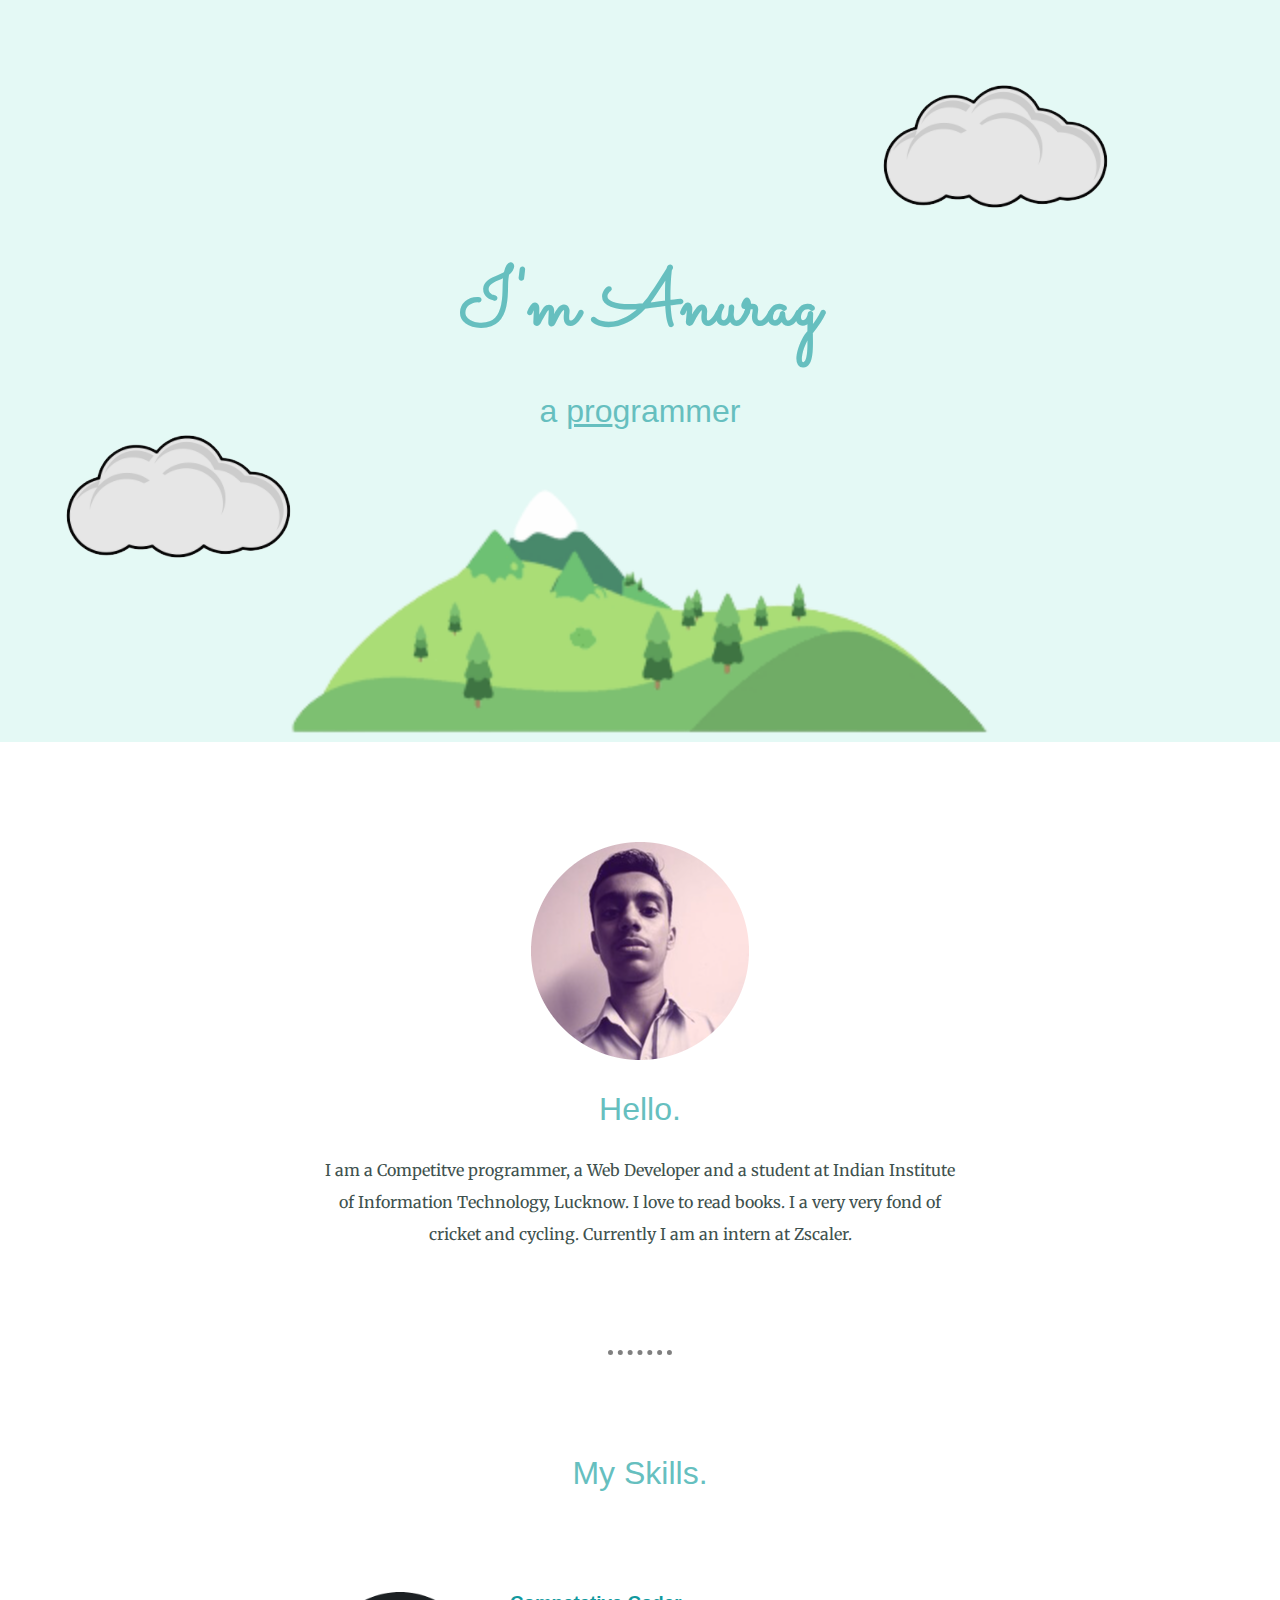
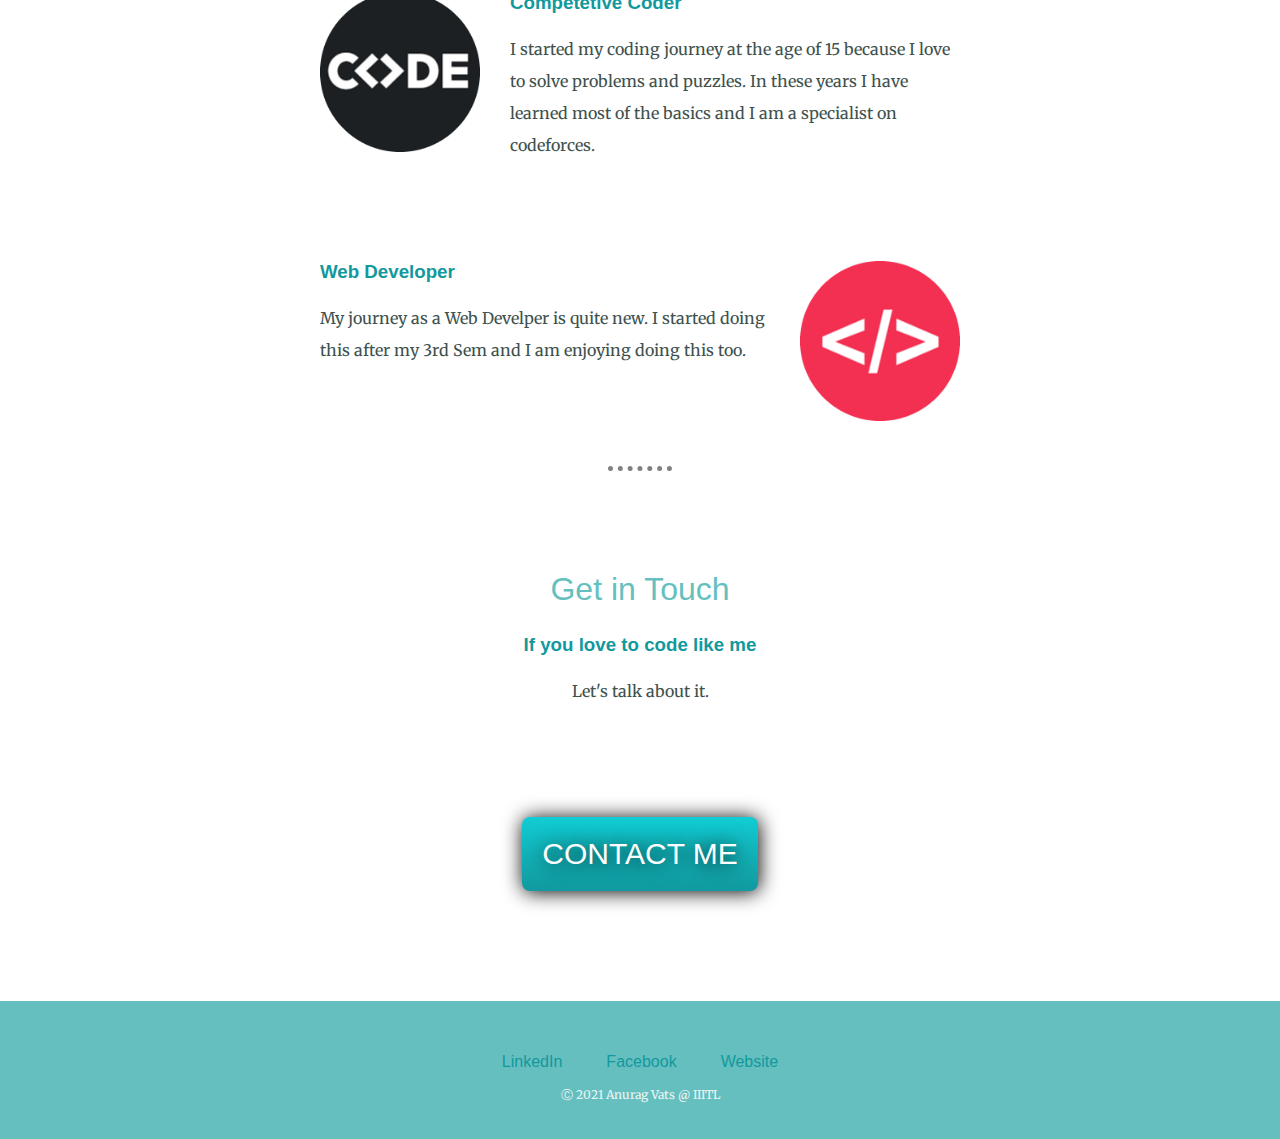
<file: index.html>
<!DOCTYPE html>
<html>
    <head>
        <meta charset='utf-8'>
        <title>Anurag</title>
        <link rel="stylesheet" href="css/styles.css">
        <link rel="icon" href="favicon.ico">
        <link href="https://fonts.googleapis.com/css2?family=Merriweather:wght@300&family=Open+Sans:wght@300&family=Sacramento&display=swap" rel="stylesheet">
    </head>
    <body>
        <div class="top">
            <img class="upper_cloud" src="images/cloud.png" alt="cloud-img">
            <h1>I'm Anurag</h1>
            <h2 class="subtitle">a <span class="pro">pro</span>grammer</h2>
            <img class="bottom_cloud" src="images/cloud.png" alt="cloud-img">
            <img src="images/mount.png" alt="mountain-img" width="712" height="282">
        </div>


        <div class="mid">
            <div class="profile">
                <img src="images/me.png" alt="my profile pic">
                <h2>Hello.</h2>
                <p class="intro">I am a Competitve programmer, a Web Developer and a student at Indian Institute of Information Technology, Lucknow. I love to read books. I a very very fond of cricket and cycling. Currently I am an intern at Zscaler.</p>
            </div>
            <hr>
            <div class="skills">
                <h2>My Skills.</h2>
                <div class="skill-row">
                    <img class="img-skill1" src="images/code.png" alt="s1">
                    <h3>Competetive Coder</h3>
                    <p>I started my coding journey at the age of 15 because I love to solve problems and puzzles. In these years I have learned most of the basics and I am a specialist on codeforces.</p>
                </div>
                <div class="skill-row">
                    <img class="img-skill2" src="images/webd.png" alt="s2">
                    <h3>Web Developer</h3>
                    <p>My journey as a Web Develper is quite new. I started doing this after my 3rd Sem and I am enjoying doing this too.</p>
                </div>
            </div>
            <hr>
            <div class="Contact-me">
                <h2>Get in Touch</h2>
                <h3>If you love to code like me</h3>
                <p class="end-text">Let's talk about it.</p>
                <a class="btn"href="contact.html">CONTACT ME</a>
            </div>
        </div>


        <div class="bottom">
            <a class="fotter-link" href="https://www.linkedin.com/in/anurag-vats-999506215/">LinkedIn</a>
            <a class="fotter-link" href="https://www.facebook.com/anurag.vats.9231">Facebook</a>
            <a class="fotter-link" href="https://iiitl.ac.in/">Website</a>
            <p class="copyright-msg">Ⓒ 2021 Anurag Vats @ IIITL</p>
        </div>
    </body>
</html>
</file>
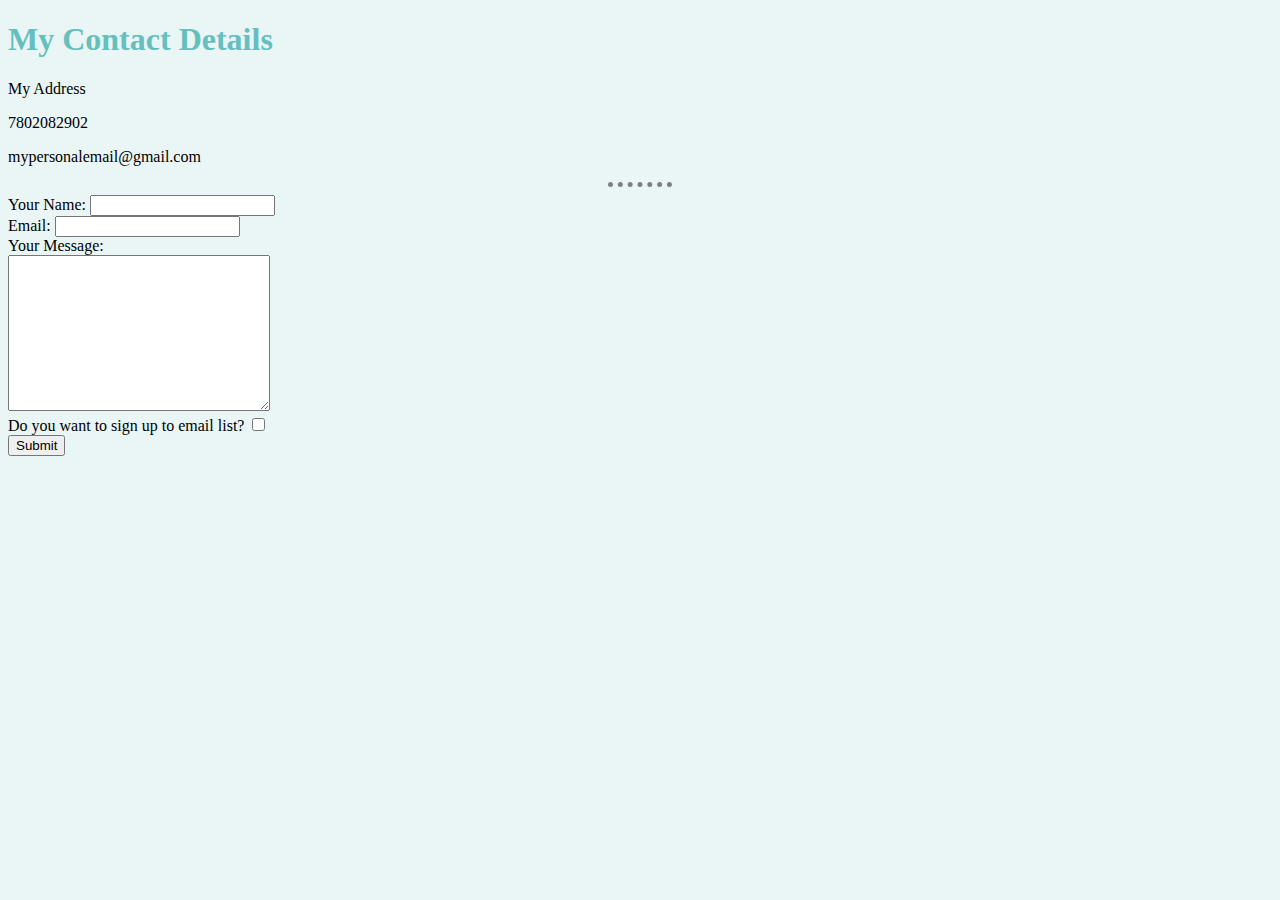
<file: contact.html>
<!-- a basic tutorial of form and some input types-->
<!-- <form action="index.html">
            <label>Your Name:</label>
            <input type="text">
            <input type="color"><br>
            <label>Email:</label>
            <input type="text">
            <input type="color"><br>
            <label >Password:</label>
            <input type="password"><br>
            <input type="file" name="" id=""><br>
            <input type="date" name="" id=""><br>
            <label >Do you want to sign up to email list?</label>
            <input type="checkbox">
            <br>
            <input type="submit">

        </form> -->


<!DOCTYPE html>
<html>
    <head>
        <meta charset="utf-8">
        <title>Contact me</title>
        <link rel="stylesheet" href="css/styles-contact.css">
        <link rel="icon" href="favicon.ico">
    </head>
    <body>
        <h1>My Contact Details</h1>
        <p>My Address</p>
        <p>7802082902</p>
        <p>mypersonalemail@gmail.com</p>
        <hr>

        <form action="mailto:anonymoushuman300@gmail.com" method="post", enctype="text/plain">
            <label>Your Name:</label>
            <input type="text" name="YourName">
            <br>
            <label>Email:</label>
            <input type="email" name="YourEmail">
            <br>
            <label for="">Your Message:</label><br>
            <textarea name="YourMessage" id="" cols="30" rows="10"></textarea><br>
            <label >Do you want to sign up to email list?</label>
            <input type="checkbox">
            <br>
            <input type="submit">

        </form>
    </body>
</html>
</file>
<file: css/styles.css>
body {
  margin: 0px;
  text-align: center;
  color: #40514E;
  font-family: 'Merriweather', serif;
}

h1 {
  margin: 50px auto 0px auto;
  font-family: 'Sacramento', cursive;
  font-size: 5rem;
  color: #66BFBF;
  /* line-height: 2; */
}
h2{
  font-family: 'Montserrat', sans-serif;
  font-size: 2rem;
  font-weight: normal;
  color: #66BFBF;
}
h3{
  font-family: 'Montserrat', sans-serif;
  color: #11999E;
}
a{
  color: #11999E;
  font-family: 'Montserrat', sans-serif;
  margin: 10px 20px;
  text-decoration: none;
}
a:hover{
  color: #eaf6f6;
}
hr{
  width: 5%;
  border-style: dotted none none none;
  border-color: grey;
  border-width: 5px;
  width: 5%;
  margin: 100px auto;
}

p{
  line-height: 2;
}


/* -----------------------Class tags------------------------*/

.bottom {
  background-color: #66BFBF;
  padding: 50px 0px 20px 0px;
}

.bottom_cloud {
  position: absolute;
  bottom: 150px;
  left: 50px;
}

.copyright-msg{
  color: #eaf6f6;
  font-size: 0.75rem;
}
.end-text{
  width: 50%;
  margin: auto auto 100px auto;
}
.fotter-link{
  color: #11999e;
}

.img-skill1{
  width: 25%;
  float: left;
  margin-right: 30px;
}

.img-skill2{
  width: 25%;
  float: right;
  margin-left: 30px;
}
.intro{
  width: 50%;
  margin: auto;
}
.mid{
  margin: 100px auto;
}

.pro {
  text-decoration: underline;
}

.skill-row{
  width: 50%;
  margin: 100px auto 100px auto;
  text-align: left;
  /* line-height: 2; */
}

.subtitle{
  font-weight: normal;
}

.top {
  background-color: #e4f9f5;
  padding-top: 200px;
  position: relative;
}

.upper_cloud {
  position: absolute;
  top: 50px;
  right: 150px;
}


/*------------------ button-------------------------*/

.btn {
  background: #11CDD4;
  background-image: -webkit-linear-gradient(top, #11CDD4, #11999E);
  background-image: -moz-linear-gradient(top, #11CDD4, #11999E);
  background-image: -ms-linear-gradient(top, #11CDD4, #11999E);
  background-image: -o-linear-gradient(top, #11CDD4, #11999E);
  background-image: -webkit-gradient(to bottom, #11CDD4, #11999E);
  -webkit-border-radius: 8px;
  -moz-border-radius: 8px;
  border-radius: 8px;
  color: #FFFFFF;
  font-family: 'Montserrat', sans-serif;
  font-size: 30px;
  font-weight: 200;
  padding: 20px;
  -webkit-box-shadow: 1px 1px 20px 0 #000000;
  -moz-box-shadow: 1px 1px 20px 0 #000000;
  box-shadow: 1px 1px 20px 0 #000000;
  text-shadow: 1px 1px 20px #000000;
  border: solid #66BFBF 0;
  text-decoration: none;
  display: inline-block;
  cursor: pointer;
  text-align: center;
}

.btn:hover {
  border: solid #337FED 1px;
  background: #30E3CB;
  background-image: -webkit-linear-gradient(top, #30E3CB, #2BC4AD);
  background-image: -moz-linear-gradient(top, #30E3CB, #2BC4AD);
  background-image: -ms-linear-gradient(top, #30E3CB, #2BC4AD);
  background-image: -o-linear-gradient(top, #30E3CB, #2BC4AD);
  background-image: -webkit-gradient(to bottom, #30E3CB, #2BC4AD);
  -webkit-border-radius: 8px;
  -moz-border-radius: 8px;
  border-radius: 8px;
  text-decoration: none;
}
</file>
<file: css/styles-contact.css>
/* using tag selector----------*/

body{
    background-color: #EAF6F6;
}
hr{
    /* border-style: dotted none none; either this way or */
    border-style: none;
    border-top-style: dotted;
    border-color: grey;
    border-width: 5px;
    width: 5%;
}
h1 {
    color: #66bfbf;
}
h3{
    color: #66bfbf;
}
img:hover{
    background-color: black;
}

/*using class selector-------------*/
.name {
    text-decoration: underline;
}

/*using id selector-------------*/
#heading {
    text-decoration: underline;
}
</file>
